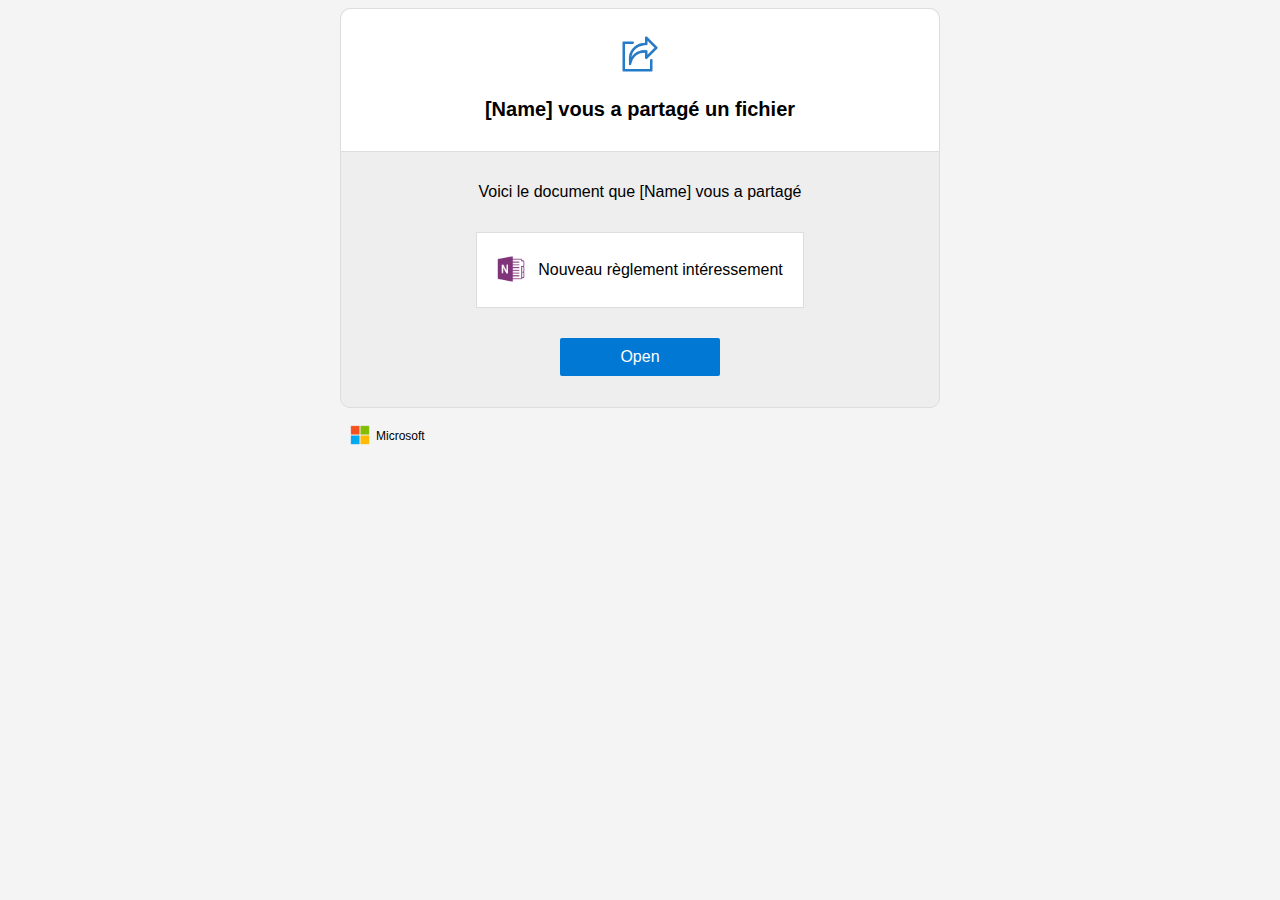
<file: email-m365/index.html>
<!DOCTYPE html>
<html lang="fr">
<head><meta charset="UTF-8"><meta name="viewport" content="width=device-width, initial-scale=1.0">
	<link href="./images/OneNoteLogo.png" rel="shortcut icon" />
	<title>OneNote</title>
	<style type="text/css">body {
            font-family: Arial, sans-serif;
            background-color: #f4f4f4;
        }
        .email-container {
            display: block;
            max-width: 600px;
            margin: 0 auto;
        }
        .email-content {
            text-align: center;
            border: 1px solid #ddd;
            border-radius: 10px;
            background-color: #eee;
        }
        .header {
            padding-top: 25px;
            padding-bottom: 30px;
            background-color: #fff;
            border-top-left-radius: 10px;
            border-top-right-radius: 10px;
        }
        .header img {
            height: 40px;
        }
        .header h1 {
            font-size: 20px;
            margin: 0;
            padding-top: 20px;
        }
        .document-container {
            display: flex;
            align-items: center;
            flex-direction: column;
            gap: 15px;
            padding: 15px;
            border-top: 1px solid #ddd;
        }
        .document-container p {
            display: flex;
            font-size: 16px;
        }
        .nomdoc {
            display: inline-flex;
            background-color: #fff;
            padding: 12px 20px;
            border: 1px solid #ddd;
            position: relative;
            align-items: center;
            gap: 13px;
        }
        .nomdoc img {
            height: 28px;
            padding-bottom: 2px;
        }
        .button {
            background-color: #0078d4;
            color: white;
            padding: 10px 60px;
            text-decoration: none;
            border-radius: 2px;
            display: inline-block;
            margin: 15px 0 16px 0;
        }
        .email-footer {
            display: inline-flex;
            align-items: center;
            font-size: 12px;
            margin-top: 6px;
            padding: 0 10px;
            bottom: 0;
        }
        .email-footer > img {
            height: 20px;
        }
        .email-footer > p {
            padding-left: 6px;
            padding-top: 3px;
        }
	</style>
</head>
<body>
<div class="email-container">
<div class="email-content">
<div class="header"><img alt="shared" src="./images/partager.png" />
<h1>[Name] vous a partagé un fichier</h1>
</div>

<div class="document-container">
<p>Voici le document que [Name] vous a partagé</p>

<div class="nomdoc"><img alt="OneNote Icon" src="./images/OneNoteLogo.png" />
<p>Nouveau règlement intéressement</p>
</div>
<a class="button" href="../site/index.html">Open</a></div>
</div>

<div class="email-footer"><img alt="logo" src="./images/logo.png" />
<p>Microsoft</p>
</div>
</div>
</body>
</html>
</file>
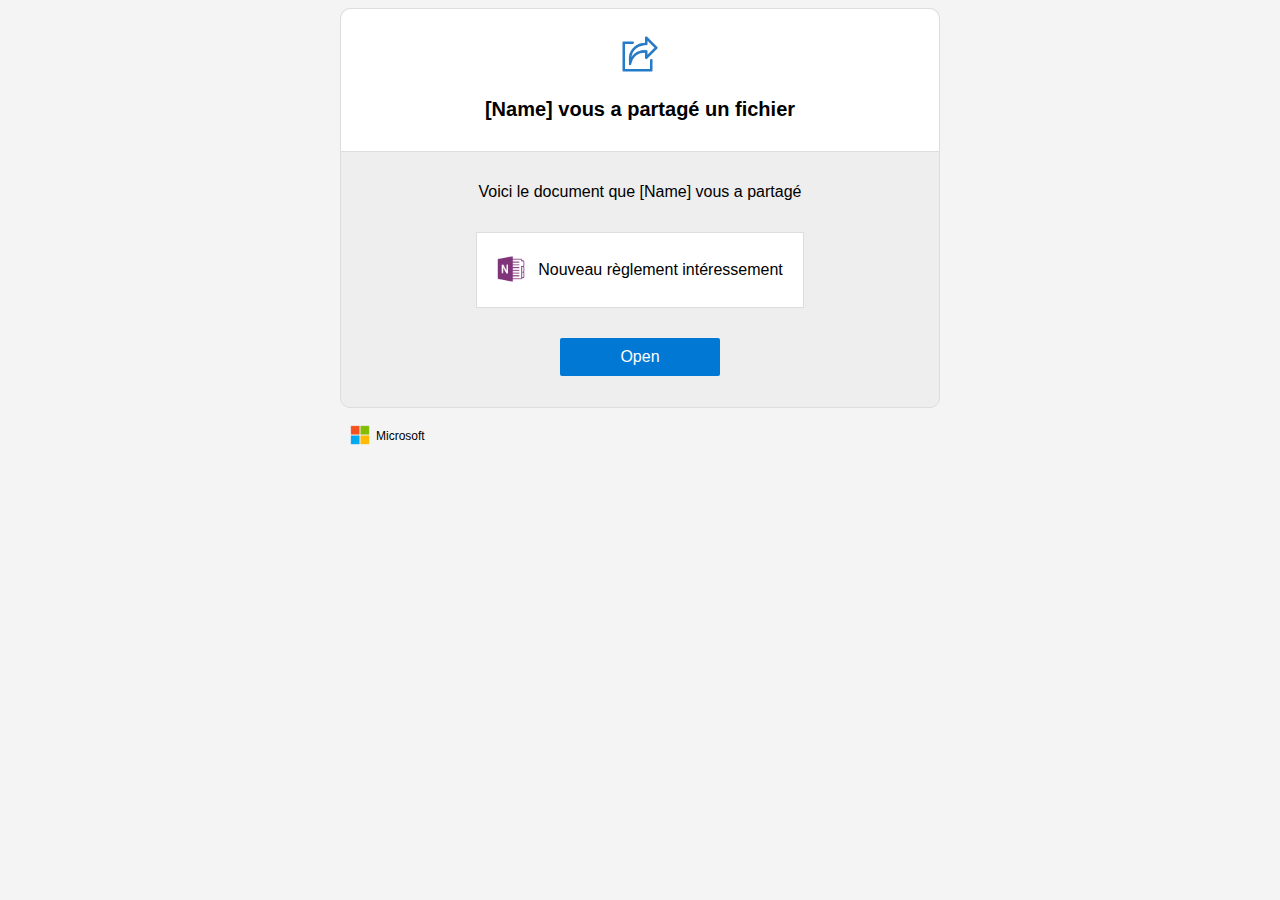
<file: email-m365/email.html>
<!DOCTYPE html>
<html lang="fr">
<head><meta charset="UTF-8"><meta name="viewport" content="width=device-width, initial-scale=1.0">
	<link href="./OneNoteLogo.png" rel="shortcut icon" />
	<title>OneNote</title>
	<style type="text/css">body {
            font-family: Arial, sans-serif;
            background-color: #f4f4f4;
        }
        .email-container {
            display: block;
            max-width: 600px;
            margin: 0 auto;
        }
        .email-content {
            text-align: center;
            border: 1px solid #ddd;
            border-radius: 10px;
            background-color: #eee;
        }
        .header {
            padding-top: 25px;
            padding-bottom: 30px;
            background-color: #fff;
            border-top-left-radius: 10px;
            border-top-right-radius: 10px;
        }
        .header img {
            height: 40px;
        }
        .header h1 {
            font-size: 20px;
            margin: 0;
            padding-top: 20px;
        }
        .document-container {
            display: flex;
            align-items: center;
            flex-direction: column;
            gap: 15px;
            padding: 15px;
            border-top: 1px solid #ddd;
        }
        .document-container p {
            display: flex;
            font-size: 16px;
        }
        .nomdoc {
            display: inline-flex;
            background-color: #fff;
            padding: 12px 20px;
            border: 1px solid #ddd;
            position: relative;
            align-items: center;
            gap: 13px;
        }
        .nomdoc img {
            height: 28px;
            padding-bottom: 2px;
        }
        .button {
            background-color: #0078d4;
            color: white;
            padding: 10px 60px;
            text-decoration: none;
            border-radius: 2px;
            display: inline-block;
            margin: 15px 0 16px 0;
        }
        .email-footer {
            display: inline-flex;
            align-items: center;
            font-size: 12px;
            margin-top: 6px;
            padding: 0 10px;
            bottom: 0;
        }
        .email-footer > img {
            height: 20px;
        }
        .email-footer > p {
            padding-left: 6px;
            padding-top: 3px;
        }
	</style>
</head>
<body>
<div class="email-container">
<div class="email-content">
<div class="header"><img alt="shared" src="./partager.png" />
<h1>[Name] vous a partagé un fichier</h1>
</div>

<div class="document-container">
<p>Voici le document que [Name] vous a partagé</p>

<div class="nomdoc"><img alt="OneNote Icon" src="./OneNoteLogo.png" />
<p>Nouveau règlement intéressement</p>
</div>
<a class="button" href="../index.html" target="_blank">Open</a></div>
</div>

<div class="email-footer"><img alt="logo" src="./logo.png" />
<p>Microsoft</p>
</div>
</div>
</body>
</html>
</file>
